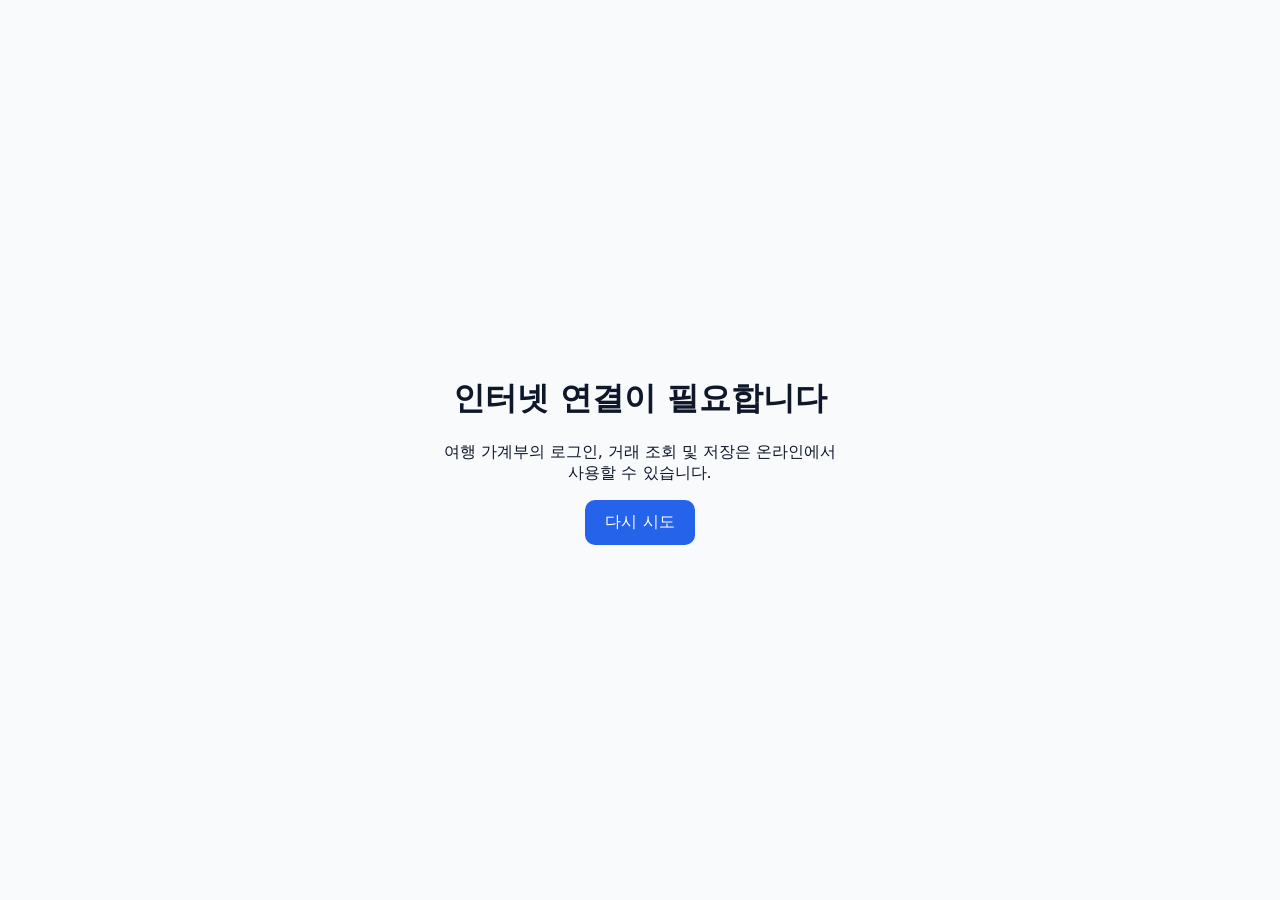
<file: offline.html>
<!doctype html>
<html lang="ko"><head><meta charset="utf-8"><meta name="viewport" content="width=device-width, initial-scale=1"><meta name="theme-color" content="#2563eb"><title>오프라인 | Travel Account</title><style>body{font-family:system-ui,sans-serif;min-height:100vh;display:grid;place-items:center;margin:0;background:#f8fafc;color:#0f172a}main{padding:32px;max-width:400px;text-align:center}button{padding:12px 20px;background:#2563eb;color:#fff;border:0;border-radius:10px;font:inherit;cursor:pointer}</style></head><body><main><h1>인터넷 연결이 필요합니다</h1><p>여행 가계부의 로그인, 거래 조회 및 저장은 온라인에서 사용할 수 있습니다.</p><button onclick="location.reload()">다시 시도</button></main></body></html>
</file>
